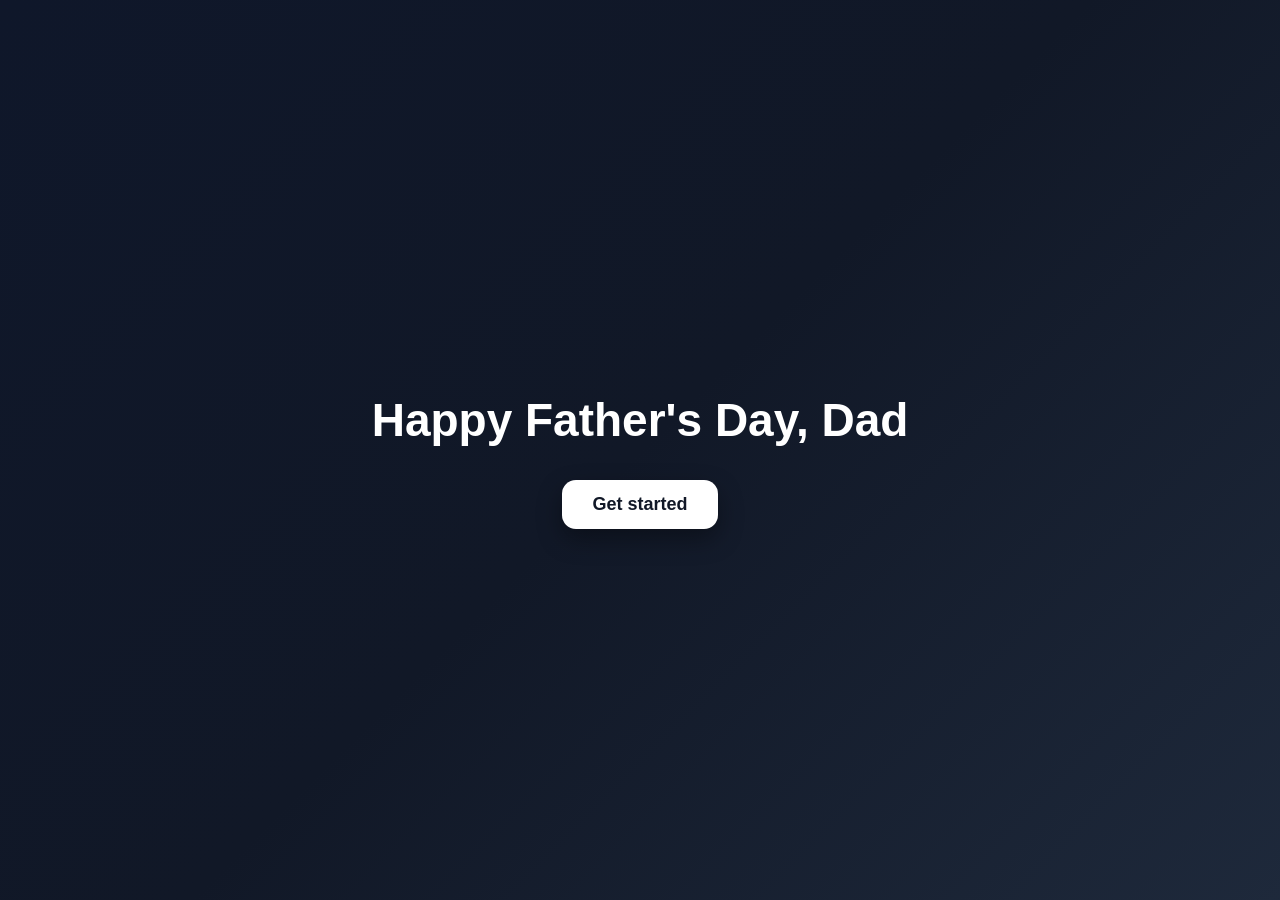
<file: index.html>
<!DOCTYPE html>
<html>
<head>
  <title>Father's Day</title>
  <link rel="stylesheet" href="style.css">
</head>
<body>

  <div class="container">
    <h1>Happy Father's Day, Dad</h1>

    <a href="message.html">
      <button>Get started</button>
    </a>
  </div>

</body>
</html>
</file>
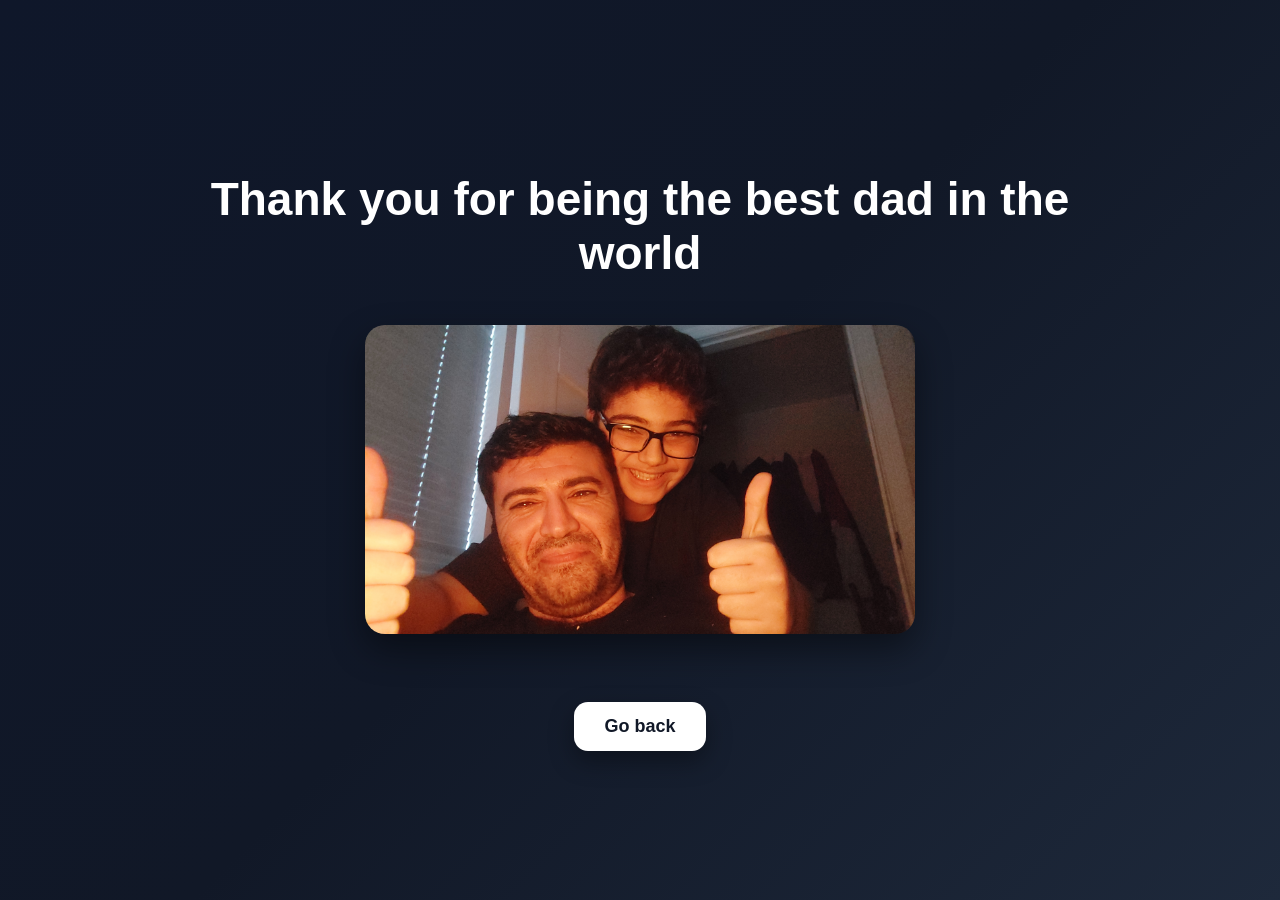
<file: finishingtouch.html>
<!DOCTYPE html>
<html>
<head>
  <title>Final Page</title>
  <link rel="stylesheet" href="style.css">
</head>

<body>

  <div class="container">

    <h1>Thank you for being the best dad in the world</h1>

    <img
      src="./me and dad pic 1.jpg"
      alt="Me and Dad"
      class="big-image"
    >

    <div style="margin-top: 25px;">
      <a href="message.html">
        <button>Go back</button>
      </a>
    </div>

  </div>

</body>
</html>
</file>
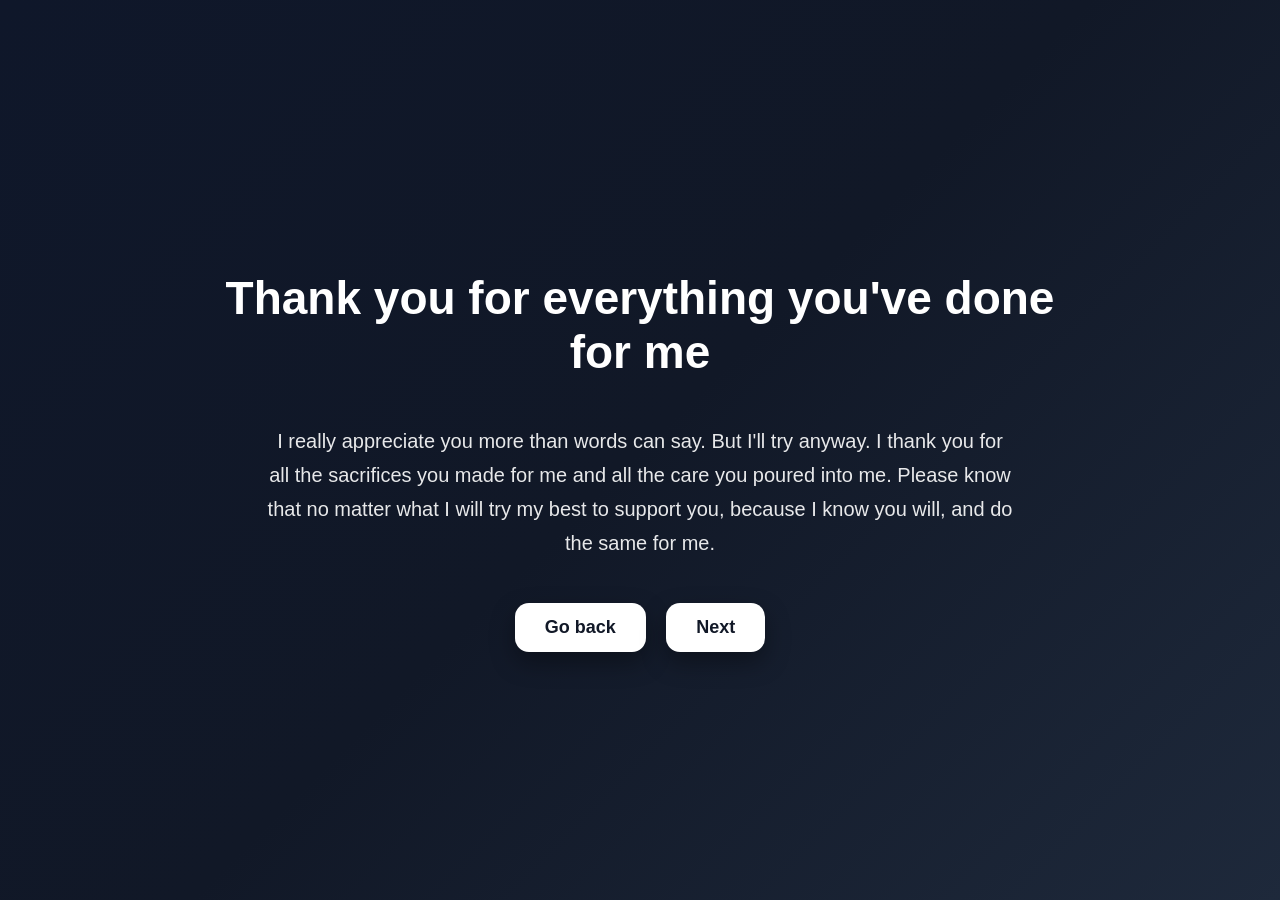
<file: message.html>
<!DOCTYPE html>
<html>
<head>
  <title>Message</title>
  <link rel="stylesheet" href="style.css">
</head>

<body>

  <div class="container">

    <h1>Thank you for everything you've done for me</h1>

    <p class="small">
      I really appreciate you more than words can say. But I'll try anyway.
      I thank you for all the sacrifices you made for me and all the care you poured into me.
      Please know that no matter what I will try my best to support you, because I know you will, and do the same for me.
    </p>

    <div>
      <a href="index.html">
        <button>Go back</button>
      </a>

      <a href="finishingtouch.html">
        <button>Next</button>
      </a>
    </div>

  </div>

</body>
</html>
</file>
<file: style.css>
/* Background */

body {
    margin: 0;
    font-family: Arial, sans-serif;
    background: linear-gradient(135deg, #0f172a, #111827, #1e293b);
    color: white;
}

/* Main container */

.container {
    min-height: 100vh;
    display: flex;
    flex-direction: column;
    justify-content: center;
    align-items: center;
    text-align: center;
    padding: 30px;
    box-sizing: border-box;
    animation: fadeIn 1s ease-in-out;
}

/* Heading */

h1 {
    font-size: 46px;
    margin-bottom: 25px;
    max-width: 900px;
}

/* Paragraphs */

p,
.small {
    max-width: 750px;
    font-size: 20px;
    line-height: 1.7;
    opacity: 0.9;
    margin-bottom: 35px;
}

/* Buttons */

button {
    background: white;
    color: #111827;
    border: none;
    border-radius: 14px;
    padding: 14px 30px;
    font-size: 18px;
    font-weight: bold;
    cursor: pointer;
    margin: 8px;
    transition: all 0.25s ease;
    box-shadow: 0 10px 25px rgba(0, 0, 0, 0.35);
}

button:hover {
    transform: translateY(-3px) scale(1.05);
    background: #e5e7eb;
}

/* Remove underline from links */

a {
    text-decoration: none;
}

/* Image */

.big-image {
    width: 90%;
    max-width: 550px;
    height: auto;
    border-radius: 20px;
    margin: 20px 0 35px;
    box-shadow: 0 15px 35px rgba(0, 0, 0, 0.45);
    animation: fadeIn 1.4s ease-in-out;
}

/* Fade in animation */

@keyframes fadeIn {
    from {
        opacity: 0;
        transform: translateY(20px);
    }

    to {
        opacity: 1;
        transform: translateY(0);
    }
}
</file>
